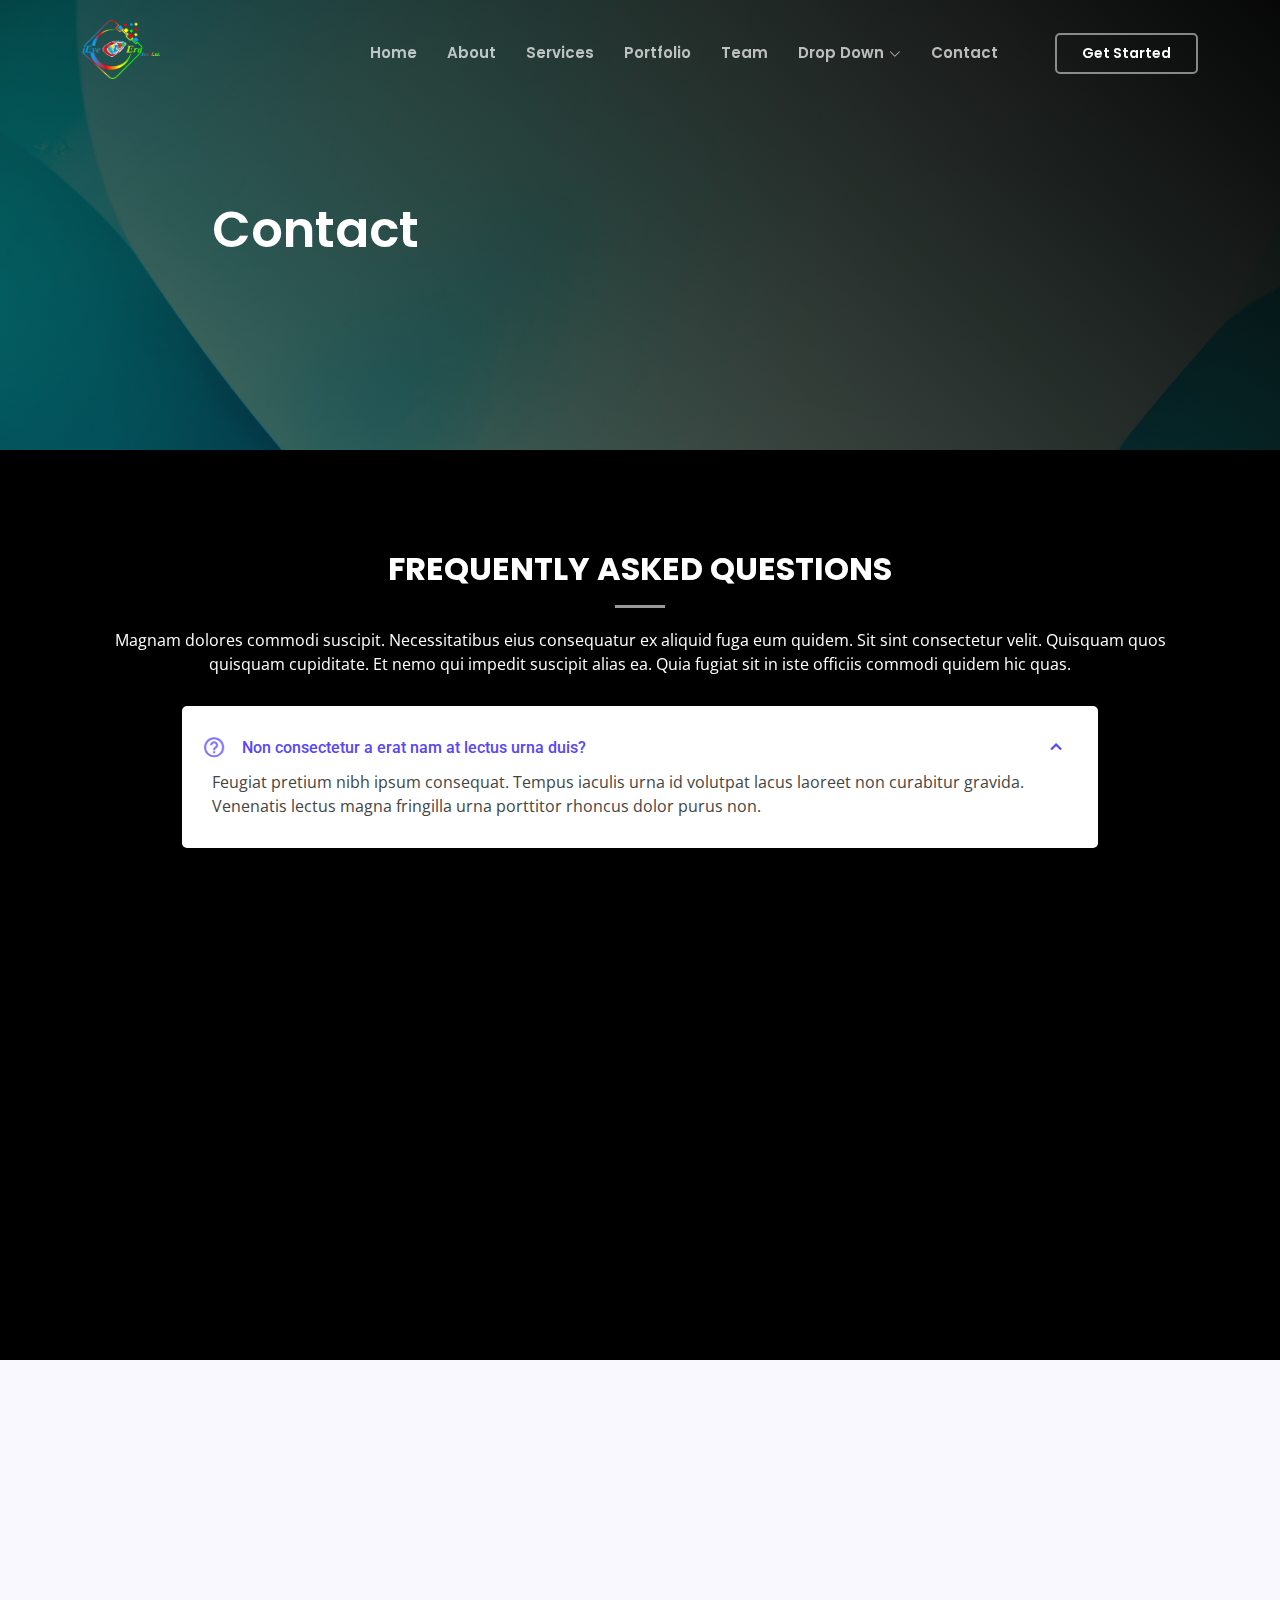
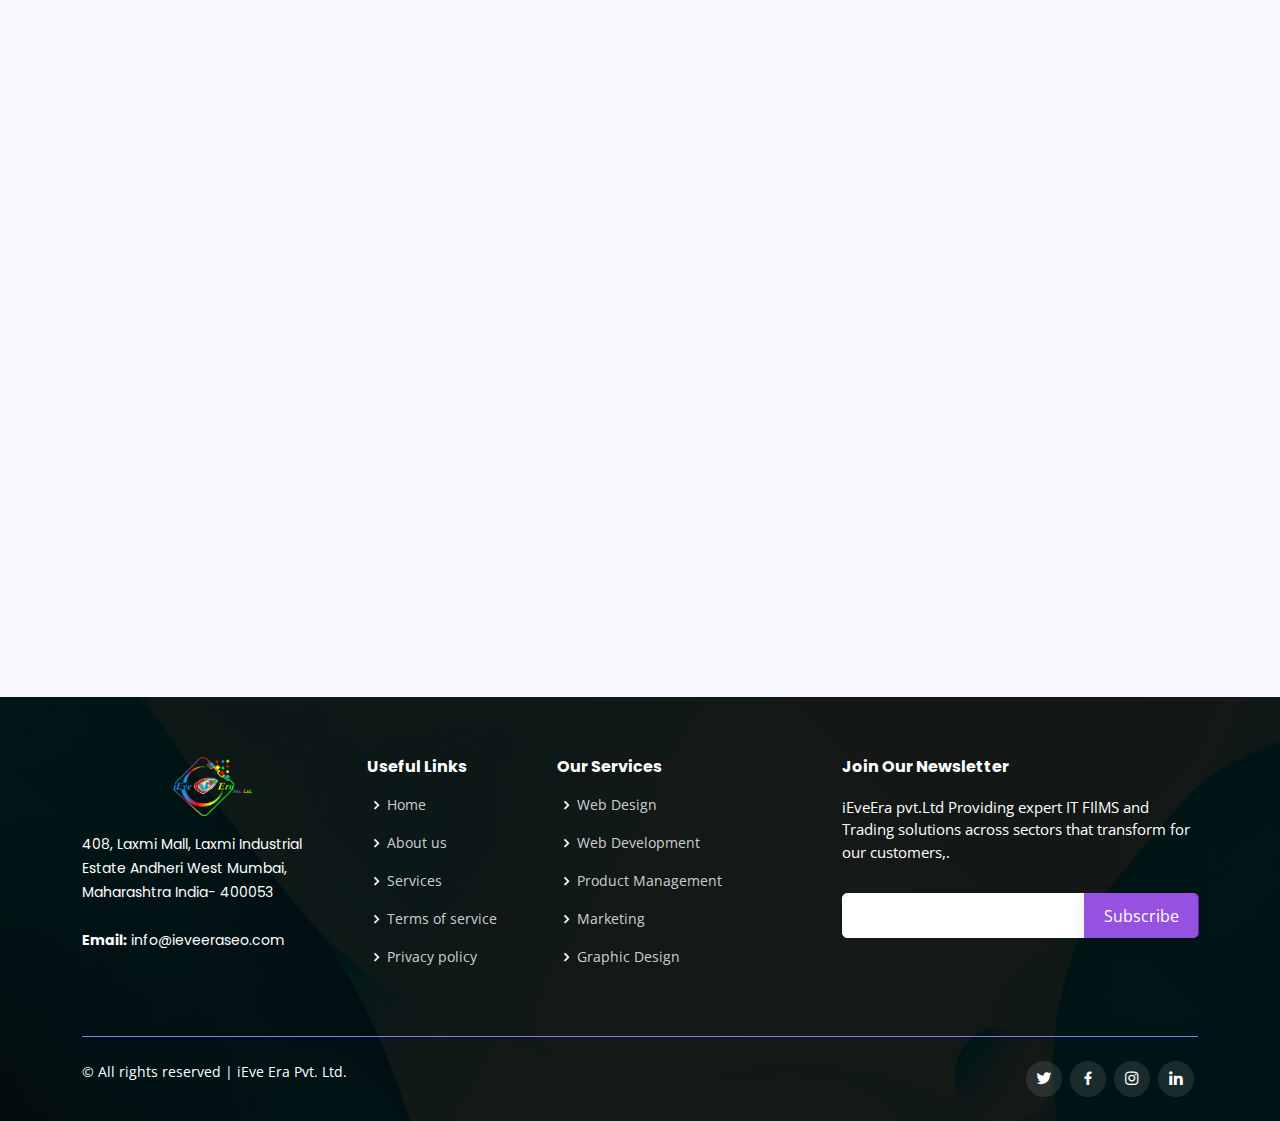
<file: CHETAN/contact.html>
<!DOCTYPE html>
<html lang="en">

<head>
  <meta charset="utf-8">
  <meta content="width=device-width, initial-scale=1.0" name="viewport">
  <title>iEveEra</title>
  <meta content="" name="description">
  <meta content="" name="keywords">

  <!-- Favicons -->
  <link rel="apple-touch-icon" sizes="180x180" href="assets/favicon_io/android-chrome-192x192.png">
  <link rel="icon" type="image/png" sizes="32x32" href="assets/favicon_io/favicon-32x32.png">
  <link rel="icon" type="image/png" sizes="16x16" href="assets/favicon_io/favicon-16x16.png">
  <link rel="manifest" href="assets/favicon_io/site.webmanifest">

  <!-- Google Fonts -->
  <link href="https://fonts.googleapis.com/css?family=Open+Sans:300,300i,400,400i,600,600i,700,700i|Roboto:300,300i,400,400i,500,500i,600,600i,700,700i|Poppins:300,300i,400,400i,500,500i,600,600i,700,700i" rel="stylesheet">

  <!-- Vendor CSS Files -->
  <link href="assets/vendor/aos/aos.css" rel="stylesheet">
  <link href="assets/vendor/bootstrap/css/bootstrap.min.css" rel="stylesheet">
  <link href="assets/vendor/bootstrap-icons/bootstrap-icons.css" rel="stylesheet">
  <link href="assets/vendor/boxicons/css/boxicons.min.css" rel="stylesheet">
  <link href="assets/vendor/glightbox/css/glightbox.min.css" rel="stylesheet">
  <link href="assets/vendor/swiper/swiper-bundle.min.css" rel="stylesheet">

  <!-- Template Main CSS File -->
  <link href="assets/css/style.css" rel="stylesheet">

  <!-- =======================================================
  * Template Name: Techie
  * Updated: Mar 10 2023 with Bootstrap v5.2.3
  * Template URL: https://bootstrapmade.com/techie-free-skin-bootstrap-3/
  * Author: BootstrapMade.com
  * License: https://bootstrapmade.com/license/
  ======================================================== -->
</head>

<body>

  <!-- ======= Header ======= -->
  <header id="header" class="fixed-top ">
    <div class="container d-flex align-items-center justify-content-between">
      <h1 class="logo"><a href="index.html"><img src="assets/img/companylogo.png" alt=""></a></h1>
      <!-- Uncomment below if you prefer to use an image logo -->
      <!-- <a href="index.html" class="logo"><img src="assets/img/logo.png" alt="" class="img-fluid"></a>-->

      <nav id="navbar" class="navbar">
        <ul>
          <li><a class="nav-link scrollto" href="index.html">Home</a></li>
          <li><a class="nav-link scrollto" href="about.html">About</a></li>
          <li><a class="nav-link scrollto" href="services.html">Services</a></li>
          <li><a class="nav-link scrollto " href="#portfolio">Portfolio</a></li>
          <li><a class="nav-link scrollto" href="#team">Team</a></li>
          <li class="dropdown"><a href="#"><span>Drop Down</span> <i class="bi bi-chevron-down"></i></a>
            <ul>
              <li><a href="#">Drop Down 1</a></li>
              <li class="dropdown"><a href="#"><span>Deep Drop Down</span> <i class="bi bi-chevron-right"></i></a>
                <ul>
                  <li><a href="#">Deep Drop Down 1</a></li>
                  <li><a href="#">Deep Drop Down 2</a></li>
                  <li><a href="#">Deep Drop Down 3</a></li>
                  <li><a href="#">Deep Drop Down 4</a></li>
                  <li><a href="#">Deep Drop Down 5</a></li>
                </ul>
              </li>
              <li><a href="#">Drop Down 2</a></li>
              <li><a href="#">Drop Down 3</a></li>
              <li><a href="#">Drop Down 4</a></li>
            </ul>
          </li>
          <li><a class="nav-link scrollto" href="contact.html">Contact</a></li>
          <li><a class="getstarted scrollto" href="#about">Get Started</a></li>
        </ul>
        <i class="bi bi-list mobile-nav-toggle"></i>
      </nav><!-- .navbar -->

    </div>
  </header><!-- End Header -->

  <!-- ======= Hero Section ======= -->
  <section class="aboutsec_banner" class="d-flex align-items-center">

    <div class="container-fluid" data-aos="fade-up">
      <div class="row justify-content-center">
        <h2>Contact</h2>
      </div>
    </div>

  </section>
  <!-- End Hero -->

  <main id="main">

    <!-- ======= Frequently Asked Questions Section ======= -->
    <section id="faq" class="faq">
      <div class="container" data-aos="fade-up">

        <div class="section-title">
          <h2>Frequently Asked Questions</h2>
          <p>Magnam dolores commodi suscipit. Necessitatibus eius consequatur ex aliquid fuga eum quidem. Sit sint consectetur velit. Quisquam quos quisquam cupiditate. Et nemo qui impedit suscipit alias ea. Quia fugiat sit in iste officiis commodi quidem hic quas.</p>
        </div>

        <div class="faq-list">
          <ul>
            <li data-aos="fade-up" data-aos="fade-up" data-aos-delay="100">
              <i class="bx bx-help-circle icon-help"></i> <a data-bs-toggle="collapse" class="collapse" data-bs-target="#faq-list-1">Non consectetur a erat nam at lectus urna duis? <i class="bx bx-chevron-down icon-show"></i><i class="bx bx-chevron-up icon-close"></i></a>
              <div id="faq-list-1" class="collapse show" data-bs-parent=".faq-list">
                <p>
                  Feugiat pretium nibh ipsum consequat. Tempus iaculis urna id volutpat lacus laoreet non curabitur gravida. Venenatis lectus magna fringilla urna porttitor rhoncus dolor purus non.
                </p>
              </div>
            </li>

            <li data-aos="fade-up" data-aos-delay="200">
              <i class="bx bx-help-circle icon-help"></i> <a data-bs-toggle="collapse" data-bs-target="#faq-list-2" class="collapsed">Feugiat scelerisque varius morbi enim nunc? <i class="bx bx-chevron-down icon-show"></i><i class="bx bx-chevron-up icon-close"></i></a>
              <div id="faq-list-2" class="collapse" data-bs-parent=".faq-list">
                <p>
                  Dolor sit amet consectetur adipiscing elit pellentesque habitant morbi. Id interdum velit laoreet id donec ultrices. Fringilla phasellus faucibus scelerisque eleifend donec pretium. Est pellentesque elit ullamcorper dignissim. Mauris ultrices eros in cursus turpis massa tincidunt dui.
                </p>
              </div>
            </li>

            <li data-aos="fade-up" data-aos-delay="300">
              <i class="bx bx-help-circle icon-help"></i> <a data-bs-toggle="collapse" data-bs-target="#faq-list-3" class="collapsed">Dolor sit amet consectetur adipiscing elit? <i class="bx bx-chevron-down icon-show"></i><i class="bx bx-chevron-up icon-close"></i></a>
              <div id="faq-list-3" class="collapse" data-bs-parent=".faq-list">
                <p>
                  Eleifend mi in nulla posuere sollicitudin aliquam ultrices sagittis orci. Faucibus pulvinar elementum integer enim. Sem nulla pharetra diam sit amet nisl suscipit. Rutrum tellus pellentesque eu tincidunt. Lectus urna duis convallis convallis tellus. Urna molestie at elementum eu facilisis sed odio morbi quis
                </p>
              </div>
            </li>

            <li data-aos="fade-up" data-aos-delay="400">
              <i class="bx bx-help-circle icon-help"></i> <a data-bs-toggle="collapse" data-bs-target="#faq-list-4" class="collapsed">Tempus quam pellentesque nec nam aliquam sem et tortor consequat? <i class="bx bx-chevron-down icon-show"></i><i class="bx bx-chevron-up icon-close"></i></a>
              <div id="faq-list-4" class="collapse" data-bs-parent=".faq-list">
                <p>
                  Molestie a iaculis at erat pellentesque adipiscing commodo. Dignissim suspendisse in est ante in. Nunc vel risus commodo viverra maecenas accumsan. Sit amet nisl suscipit adipiscing bibendum est. Purus gravida quis blandit turpis cursus in.
                </p>
              </div>
            </li>

            <li data-aos="fade-up" data-aos-delay="500">
              <i class="bx bx-help-circle icon-help"></i> <a data-bs-toggle="collapse" data-bs-target="#faq-list-5" class="collapsed">Tortor vitae purus faucibus ornare. Varius vel pharetra vel turpis nunc eget lorem dolor? <i class="bx bx-chevron-down icon-show"></i><i class="bx bx-chevron-up icon-close"></i></a>
              <div id="faq-list-5" class="collapse" data-bs-parent=".faq-list">
                <p>
                  Laoreet sit amet cursus sit amet dictum sit amet justo. Mauris vitae ultricies leo integer malesuada nunc vel. Tincidunt eget nullam non nisi est sit amet. Turpis nunc eget lorem dolor sed. Ut venenatis tellus in metus vulputate eu scelerisque.
                </p>
              </div>
            </li>

          </ul>
        </div>

      </div>
    </section><!-- End Frequently Asked Questions Section -->

    <!-- ======= Contact Section ======= -->
    <section id="contact" class="contact section-bg">
      <div class="container" data-aos="fade-up">

        <div class="section-title">
          <h2>Contact</h2>
          <p>Magnam dolores commodi suscipit. Necessitatibus eius consequatur ex aliquid fuga eum quidem. Sit sint consectetur velit. Quisquam quos quisquam cupiditate. Et nemo qui impedit suscipit alias ea. Quia fugiat sit in iste officiis commodi quidem hic quas.</p>
        </div>

        <div class="row">
          <div class="col-lg-6">
            <div class="info-box mb-4">
              <i class="bx bx-map"></i>
              <h3>Our Address</h3>
              <p>408, Laxmi Mall, Laxmi Industrial
                Estate Andheri West</p>
            </div>
          </div>

          <div class="col-lg-3 col-md-6">
            <div class="info-box  mb-4">
              <i class="bx bx-envelope"></i>
              <h3>Email Us</h3>
              <p>contact@example.com</p>
            </div>
          </div>

          <div class="col-lg-3 col-md-6">
            <div class="info-box  mb-4">
              <i class="bx bx-phone-call"></i>
              <h3>Call Us</h3>
              <p>+1 5589 55488 55</p>
            </div>
          </div>

        </div>

        <div class="row">

          <div class="col-lg-6 ">
            <iframe class="mb-4 mb-lg-0" src="https://www.google.com/maps/embed?pb=!1m18!1m12!1m3!1d3768.9586584492413!2d72.8470427152954!3d19.1532868545148!2m3!1f0!2f0!3f0!3m2!1i1024!2i768!4f13.1!3m3!1m2!1s0x3be7b7564cc1a0b9%3A0x60ead9a363ae0617!2siEVE%20ERA!5e0!3m2!1sen!2sin!4v1666357502804!5m2!1sen!2sin" frameborder="0" style="border:0; width: 100%; height: 384px;" allowfullscreen></iframe>
          </div>

          <div class="col-lg-6">
            <form action="forms/contact.php" method="post" role="form" class="php-email-form">
              <div class="row">
                <div class="col-md-6 form-group">
                  <input type="text" name="name" class="form-control" id="name" placeholder="Your Name" required>
                </div>
                <div class="col-md-6 form-group mt-3 mt-md-0">
                  <input type="email" class="form-control" name="email" id="email" placeholder="Your Email" required>
                </div>
              </div>
              <div class="form-group mt-3">
                <input type="text" class="form-control" name="subject" id="subject" placeholder="Subject" required>
              </div>
              <div class="form-group mt-3">
                <textarea class="form-control" name="message" rows="5" placeholder="Message" required></textarea>
              </div>
              <div class="my-3">
                <div class="loading">Loading</div>
                <div class="error-message"></div>
                <div class="sent-message">Your message has been sent. Thank you!</div>
              </div>
              <div class="text-center"><button type="submit">Send Message</button></div>
            </form>
          </div>

        </div>

      </div>
    </section>
    <!-- End Contact Section -->

  </main><!-- End #main -->

  <!-- ======= Footer ======= -->
  <footer id="footer">

    <div class="footer-top">
      <div class="container">
        <div class="row">

          <div class="col-lg-3 col-md-6 footer-contact">
            <div class="mb-3 footer_logo"><a href="index.html" class="logo"><img src="assets/img/companylogo.png" alt=""></a></div>
            <p>
               408, Laxmi Mall, Laxmi Industrial<br>
              Estate Andheri West Mumbai,<br>
              Maharashtra India- 400053 <br><br>
              <!-- <strong>Phone:</strong> +1 5589 55488 55<br> -->
              <strong>Email:</strong> info@ieveeraseo.com<br>
            </p>
          </div>

          <div class="col-lg-2 col-md-6 footer-links">
            <h4>Useful Links</h4>
            <ul>
              <li><i class="bx bx-chevron-right"></i> <a href="#">Home</a></li>
              <li><i class="bx bx-chevron-right"></i> <a href="#">About us</a></li>
              <li><i class="bx bx-chevron-right"></i> <a href="#">Services</a></li>
              <li><i class="bx bx-chevron-right"></i> <a href="#">Terms of service</a></li>
              <li><i class="bx bx-chevron-right"></i> <a href="#">Privacy policy</a></li>
            </ul>
          </div>

          <div class="col-lg-3 col-md-6 footer-links">
            <h4>Our Services</h4>
            <ul>
              <li><i class="bx bx-chevron-right"></i> <a href="#">Web Design</a></li>
              <li><i class="bx bx-chevron-right"></i> <a href="#">Web Development</a></li>
              <li><i class="bx bx-chevron-right"></i> <a href="#">Product Management</a></li>
              <li><i class="bx bx-chevron-right"></i> <a href="#">Marketing</a></li>
              <li><i class="bx bx-chevron-right"></i> <a href="#">Graphic Design</a></li>
            </ul>
          </div>

          <div class="col-lg-4 col-md-6 footer-newsletter">
            <h4>Join Our Newsletter</h4>
            <p>iEveEra pvt.Ltd Providing expert IT FIlMS and Trading solutions across sectors that transform for our customers,.</p>
            <form action="" method="post">
              <input type="email" name="email"><input type="submit" value="Subscribe">
            </form>
          </div>

        </div>
      </div>
    </div>

    <div class="container">

      <div class="copyright-wrap d-md-flex py-4">
        <div class="me-md-auto text-center text-md-start">
          <div class="copyright">
            &copy; <strong><span></span></strong>All rights reserved | iEve Era Pvt. Ltd.
          </div>
          <div class="credits">
            <!-- All the links in the footer should remain intact. -->
            <!-- You can delete the links only if you purchased the pro version. -->
            <!-- Licensing information: https://bootstrapmade.com/license/ -->
            <!-- Purchase the pro version with working PHP/AJAX contact form: https://bootstrapmade.com/techie-free-skin-bootstrap-3/ -->
            <!-- Designed by <a href="https://bootstrapmade.com/">BootstrapMade</a> -->
          </div>
        </div>
        <div class="social-links text-center text-md-right pt-3 pt-md-0">
          <a href="https://twitter.com/ieveera" class="twitter"><i class="bx bxl-twitter"></i></a>
          <a href="https://www.facebook.com/ieveera" class="facebook"><i class="bx bxl-facebook"></i></a>
          <a href="https://www.instagram.com/ieve.era/" class="instagram"><i class="bx bxl-instagram"></i></a>
          <!-- <a href="#" class="google-plus"><i class="bx bxl-skype"></i></a> -->
          <a href="https://www.linkedin.com/company/ieveera-int-ltd" class="linkedin"><i class="bx bxl-linkedin"></i></a>
        </div>
      </div>

    </div>
  </footer><!-- End Footer -->

  <a href="#" class="back-to-top d-flex align-items-center justify-content-center"><i class="bi bi-arrow-up-short"></i></a>
  
  <div id="preloader"></div>

  <!-- Vendor JS Files -->
  <script src="assets/vendor/purecounter/purecounter_vanilla.js"></script>
  <script src="assets/vendor/aos/aos.js"></script>
  <script src="assets/vendor/bootstrap/js/bootstrap.bundle.min.js"></script>
  <script src="assets/vendor/glightbox/js/glightbox.min.js"></script>
  <script src="assets/vendor/isotope-layout/isotope.pkgd.min.js"></script>
  <script src="assets/vendor/swiper/swiper-bundle.min.js"></script>
  <script src="assets/vendor/php-email-form/validate.js"></script>

  <!-- Template Main JS File -->
  <script src="assets/js/main.js"></script>

</body>

</html>
</file>
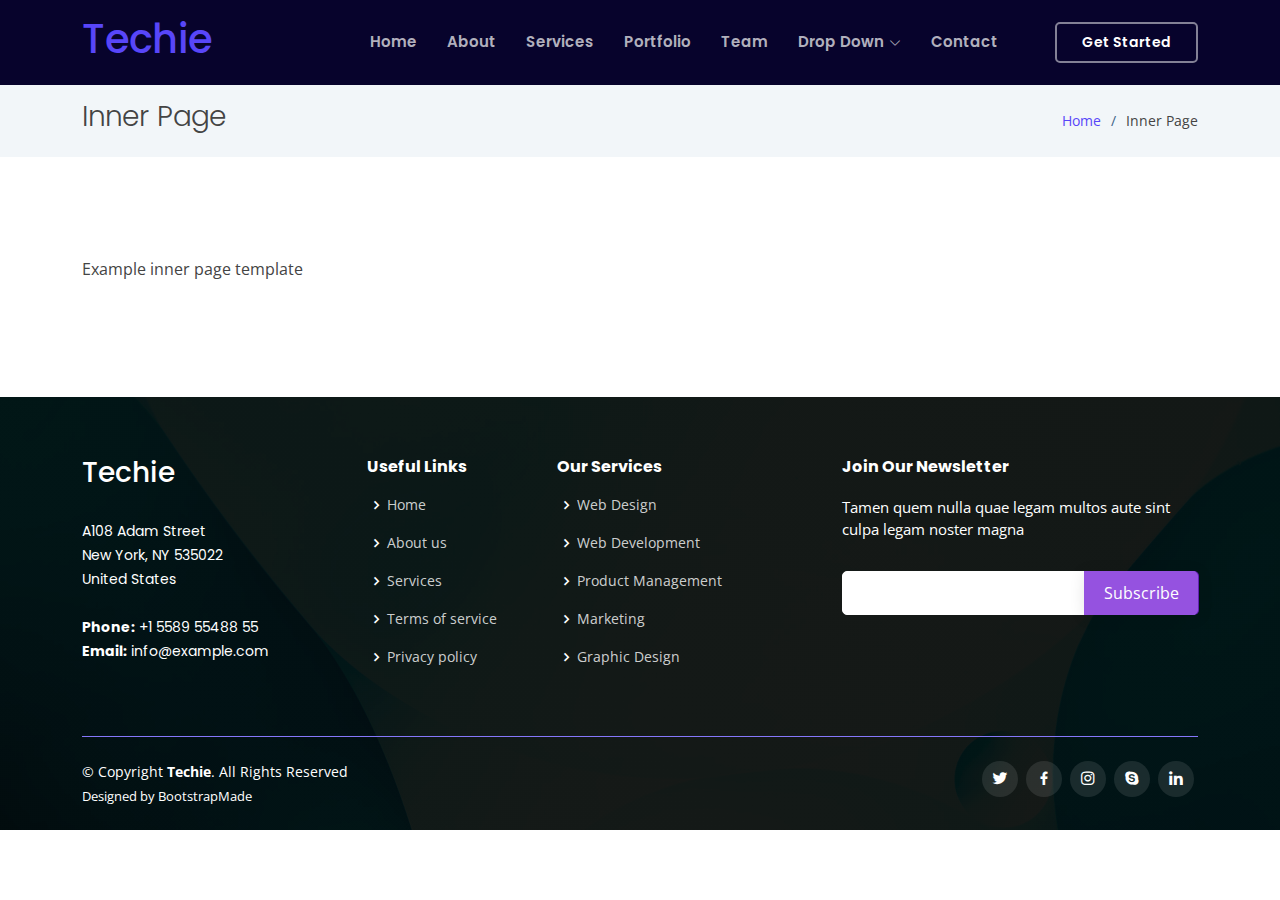
<file: CHETAN/inner-page.html>
<!DOCTYPE html>
<html lang="en">

<head>
  <meta charset="utf-8">
  <meta content="width=device-width, initial-scale=1.0" name="viewport">

  <title>Inner Page - Techie Bootstrap Template</title>
  <meta content="" name="description">
  <meta content="" name="keywords">

  <!-- Favicons -->
  <link href="assets/img/favicon.png" rel="icon">
  <link href="assets/img/apple-touch-icon.png" rel="apple-touch-icon">

  <!-- Google Fonts -->
  <link href="https://fonts.googleapis.com/css?family=Open+Sans:300,300i,400,400i,600,600i,700,700i|Roboto:300,300i,400,400i,500,500i,600,600i,700,700i|Poppins:300,300i,400,400i,500,500i,600,600i,700,700i" rel="stylesheet">

  <!-- Vendor CSS Files -->
  <link href="assets/vendor/aos/aos.css" rel="stylesheet">
  <link href="assets/vendor/bootstrap/css/bootstrap.min.css" rel="stylesheet">
  <link href="assets/vendor/bootstrap-icons/bootstrap-icons.css" rel="stylesheet">
  <link href="assets/vendor/boxicons/css/boxicons.min.css" rel="stylesheet">
  <link href="assets/vendor/glightbox/css/glightbox.min.css" rel="stylesheet">
  <link href="assets/vendor/swiper/swiper-bundle.min.css" rel="stylesheet">

  <!-- Template Main CSS File -->
  <link href="assets/css/style.css" rel="stylesheet">

  <!-- =======================================================
  * Template Name: Techie
  * Updated: Mar 10 2023 with Bootstrap v5.2.3
  * Template URL: https://bootstrapmade.com/techie-free-skin-bootstrap-3/
  * Author: BootstrapMade.com
  * License: https://bootstrapmade.com/license/
  ======================================================== -->
</head>

<body>

  <!-- ======= Header ======= -->
  <header id="header" class="fixed-top header-inner-pages">
    <div class="container d-flex align-items-center justify-content-between">
      <h1 class="logo"><a href="index.html">Techie</a></h1>
      <!-- Uncomment below if you prefer to use an image logo -->
      <!-- <a href="index.html" class="logo"><img src="assets/img/logo.png" alt="" class="img-fluid"></a>-->

      <nav id="navbar" class="navbar">
        <ul>
          <li><a class="nav-link scrollto " href="#hero">Home</a></li>
          <li><a class="nav-link scrollto" href="#about">About</a></li>
          <li><a class="nav-link scrollto" href="#services">Services</a></li>
          <li><a class="nav-link scrollto " href="#portfolio">Portfolio</a></li>
          <li><a class="nav-link scrollto" href="#team">Team</a></li>
          <li class="dropdown"><a href="#"><span>Drop Down</span> <i class="bi bi-chevron-down"></i></a>
            <ul>
              <li><a href="#">Drop Down 1</a></li>
              <li class="dropdown"><a href="#"><span>Deep Drop Down</span> <i class="bi bi-chevron-right"></i></a>
                <ul>
                  <li><a href="#">Deep Drop Down 1</a></li>
                  <li><a href="#">Deep Drop Down 2</a></li>
                  <li><a href="#">Deep Drop Down 3</a></li>
                  <li><a href="#">Deep Drop Down 4</a></li>
                  <li><a href="#">Deep Drop Down 5</a></li>
                </ul>
              </li>
              <li><a href="#">Drop Down 2</a></li>
              <li><a href="#">Drop Down 3</a></li>
              <li><a href="#">Drop Down 4</a></li>
            </ul>
          </li>
          <li><a class="nav-link scrollto" href="#contact">Contact</a></li>
          <li><a class="getstarted scrollto" href="#about">Get Started</a></li>
        </ul>
        <i class="bi bi-list mobile-nav-toggle"></i>
      </nav><!-- .navbar -->

    </div>
  </header><!-- End Header -->

  <main id="main">

    <!-- ======= Breadcrumbs ======= -->
    <section class="breadcrumbs">
      <div class="container">

        <div class="d-flex justify-content-between align-items-center">
          <h2>Inner Page</h2>
          <ol>
            <li><a href="index.html">Home</a></li>
            <li>Inner Page</li>
          </ol>
        </div>

      </div>
    </section><!-- End Breadcrumbs -->

    <section class="inner-page">
      <div class="container">
        <p>
          Example inner page template
        </p>
      </div>
    </section>

  </main><!-- End #main -->

  <!-- ======= Footer ======= -->
  <footer id="footer">

    <div class="footer-top">
      <div class="container">
        <div class="row">

          <div class="col-lg-3 col-md-6 footer-contact">
            <h3>Techie</h3>
            <p>
              A108 Adam Street <br>
              New York, NY 535022<br>
              United States <br><br>
              <strong>Phone:</strong> +1 5589 55488 55<br>
              <strong>Email:</strong> info@example.com<br>
            </p>
          </div>

          <div class="col-lg-2 col-md-6 footer-links">
            <h4>Useful Links</h4>
            <ul>
              <li><i class="bx bx-chevron-right"></i> <a href="#">Home</a></li>
              <li><i class="bx bx-chevron-right"></i> <a href="#">About us</a></li>
              <li><i class="bx bx-chevron-right"></i> <a href="#">Services</a></li>
              <li><i class="bx bx-chevron-right"></i> <a href="#">Terms of service</a></li>
              <li><i class="bx bx-chevron-right"></i> <a href="#">Privacy policy</a></li>
            </ul>
          </div>

          <div class="col-lg-3 col-md-6 footer-links">
            <h4>Our Services</h4>
            <ul>
              <li><i class="bx bx-chevron-right"></i> <a href="#">Web Design</a></li>
              <li><i class="bx bx-chevron-right"></i> <a href="#">Web Development</a></li>
              <li><i class="bx bx-chevron-right"></i> <a href="#">Product Management</a></li>
              <li><i class="bx bx-chevron-right"></i> <a href="#">Marketing</a></li>
              <li><i class="bx bx-chevron-right"></i> <a href="#">Graphic Design</a></li>
            </ul>
          </div>

          <div class="col-lg-4 col-md-6 footer-newsletter">
            <h4>Join Our Newsletter</h4>
            <p>Tamen quem nulla quae legam multos aute sint culpa legam noster magna</p>
            <form action="" method="post">
              <input type="email" name="email"><input type="submit" value="Subscribe">
            </form>
          </div>

        </div>
      </div>
    </div>

    <div class="container">

      <div class="copyright-wrap d-md-flex py-4">
        <div class="me-md-auto text-center text-md-start">
          <div class="copyright">
            &copy; Copyright <strong><span>Techie</span></strong>. All Rights Reserved
          </div>
          <div class="credits">
            <!-- All the links in the footer should remain intact. -->
            <!-- You can delete the links only if you purchased the pro version. -->
            <!-- Licensing information: https://bootstrapmade.com/license/ -->
            <!-- Purchase the pro version with working PHP/AJAX contact form: https://bootstrapmade.com/techie-free-skin-bootstrap-3/ -->
            Designed by <a href="https://bootstrapmade.com/">BootstrapMade</a>
          </div>
        </div>
        <div class="social-links text-center text-md-right pt-3 pt-md-0">
          <a href="#" class="twitter"><i class="bx bxl-twitter"></i></a>
          <a href="#" class="facebook"><i class="bx bxl-facebook"></i></a>
          <a href="#" class="instagram"><i class="bx bxl-instagram"></i></a>
          <a href="#" class="google-plus"><i class="bx bxl-skype"></i></a>
          <a href="#" class="linkedin"><i class="bx bxl-linkedin"></i></a>
        </div>
      </div>

    </div>
  </footer><!-- End Footer -->

  <a href="#" class="back-to-top d-flex align-items-center justify-content-center"><i class="bi bi-arrow-up-short"></i></a>
  <div id="preloader"></div>

  <!-- Vendor JS Files -->
  <script src="assets/vendor/purecounter/purecounter_vanilla.js"></script>
  <script src="assets/vendor/aos/aos.js"></script>
  <script src="assets/vendor/bootstrap/js/bootstrap.bundle.min.js"></script>
  <script src="assets/vendor/glightbox/js/glightbox.min.js"></script>
  <script src="assets/vendor/isotope-layout/isotope.pkgd.min.js"></script>
  <script src="assets/vendor/swiper/swiper-bundle.min.js"></script>
  <script src="assets/vendor/php-email-form/validate.js"></script>

  <!-- Template Main JS File -->
  <script src="assets/js/main.js"></script>

</body>

</html>
</file>
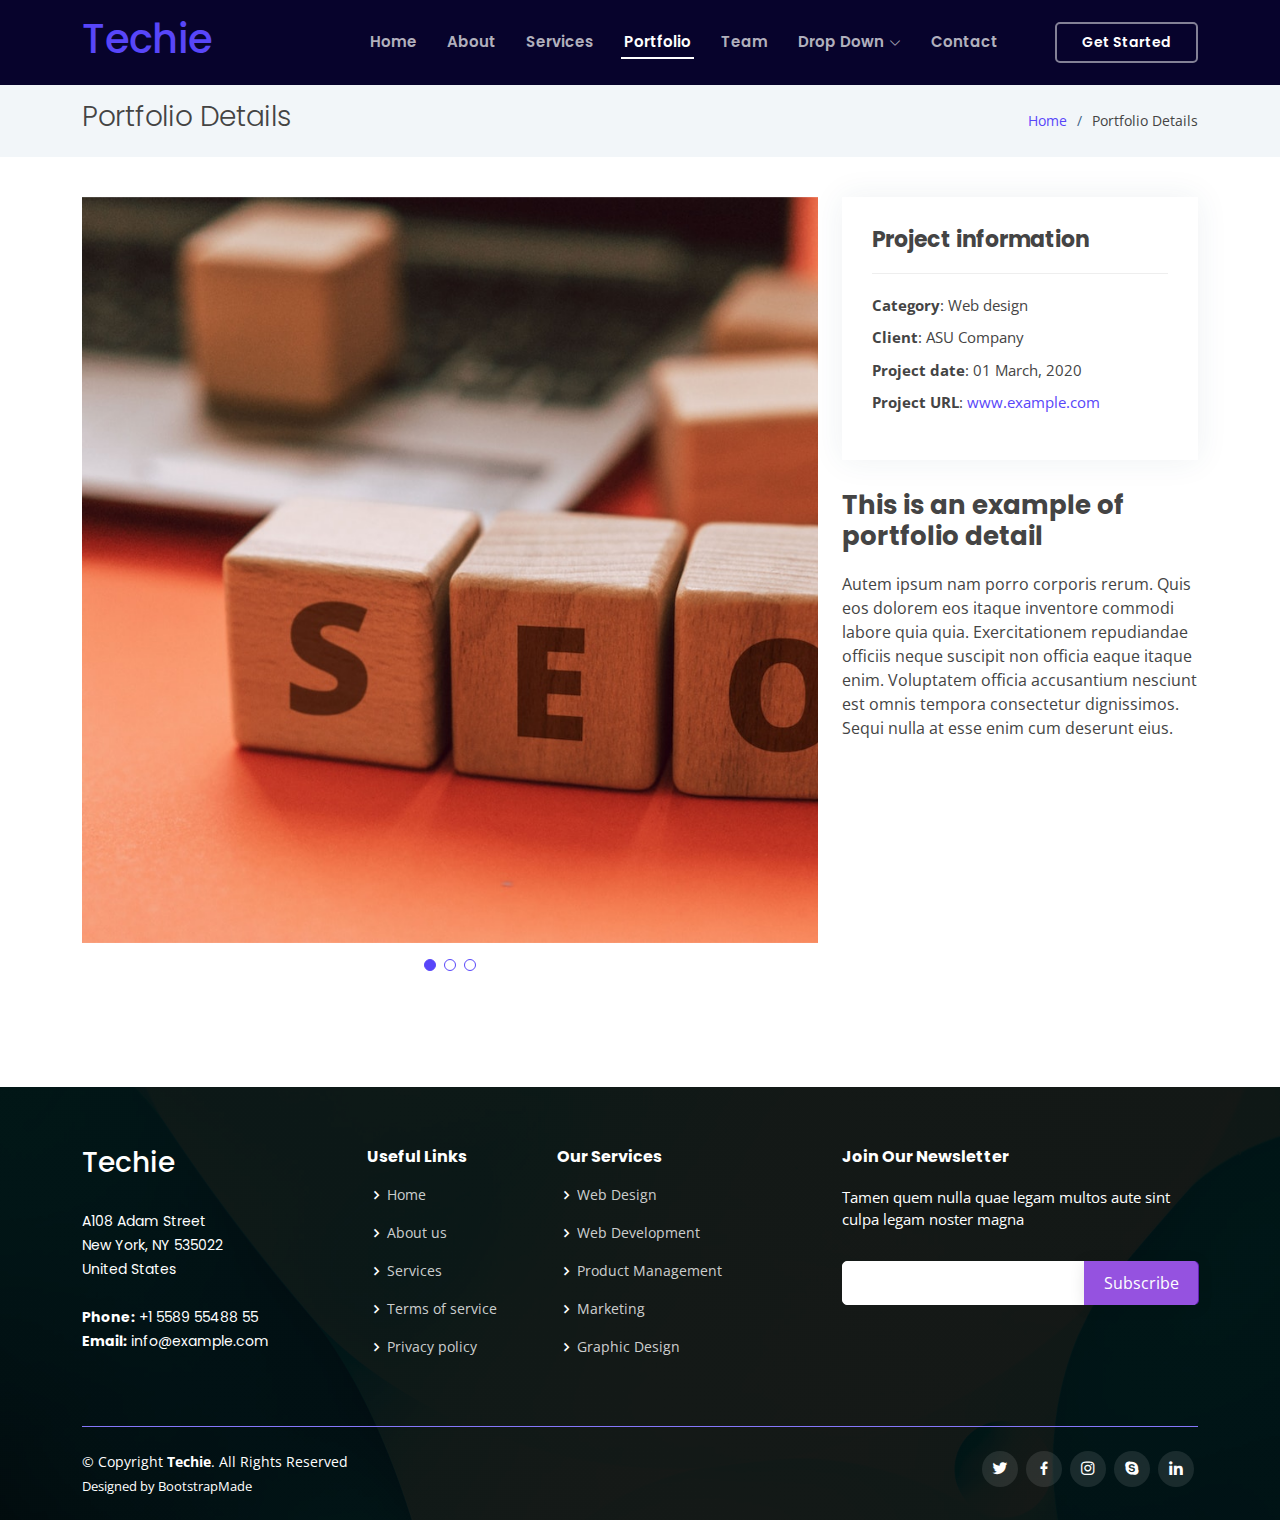
<file: CHETAN/portfolio-details.html>
<!DOCTYPE html>
<html lang="en">

<head>
  <meta charset="utf-8">
  <meta content="width=device-width, initial-scale=1.0" name="viewport">

  <title>Portfolio Details - Techie Bootstrap Template</title>
  <meta content="" name="description">
  <meta content="" name="keywords">

  <!-- Favicons -->
  <link href="assets/img/favicon.png" rel="icon">
  <link href="assets/img/apple-touch-icon.png" rel="apple-touch-icon">

  <!-- Google Fonts -->
  <link href="https://fonts.googleapis.com/css?family=Open+Sans:300,300i,400,400i,600,600i,700,700i|Roboto:300,300i,400,400i,500,500i,600,600i,700,700i|Poppins:300,300i,400,400i,500,500i,600,600i,700,700i" rel="stylesheet">

  <!-- Vendor CSS Files -->
  <link href="assets/vendor/aos/aos.css" rel="stylesheet">
  <link href="assets/vendor/bootstrap/css/bootstrap.min.css" rel="stylesheet">
  <link href="assets/vendor/bootstrap-icons/bootstrap-icons.css" rel="stylesheet">
  <link href="assets/vendor/boxicons/css/boxicons.min.css" rel="stylesheet">
  <link href="assets/vendor/glightbox/css/glightbox.min.css" rel="stylesheet">
  <link href="assets/vendor/swiper/swiper-bundle.min.css" rel="stylesheet">

  <!-- Template Main CSS File -->
  <link href="assets/css/style.css" rel="stylesheet">

  <!-- =======================================================
  * Template Name: Techie
  * Updated: Mar 10 2023 with Bootstrap v5.2.3
  * Template URL: https://bootstrapmade.com/techie-free-skin-bootstrap-3/
  * Author: BootstrapMade.com
  * License: https://bootstrapmade.com/license/
  ======================================================== -->
</head>

<body>

  <!-- ======= Header ======= -->
  <header id="header" class="fixed-top header-inner-pages">
    <div class="container d-flex align-items-center justify-content-between">
      <h1 class="logo"><a href="index.html">Techie</a></h1>
      <!-- Uncomment below if you prefer to use an image logo -->
      <!-- <a href="index.html" class="logo"><img src="assets/img/logo.png" alt="" class="img-fluid"></a>-->

      <nav id="navbar" class="navbar">
        <ul>
          <li><a class="nav-link scrollto " href="#hero">Home</a></li>
          <li><a class="nav-link scrollto" href="#about">About</a></li>
          <li><a class="nav-link scrollto" href="#services">Services</a></li>
          <li><a class="nav-link scrollto active" href="#portfolio">Portfolio</a></li>
          <li><a class="nav-link scrollto" href="#team">Team</a></li>
          <li class="dropdown"><a href="#"><span>Drop Down</span> <i class="bi bi-chevron-down"></i></a>
            <ul>
              <li><a href="#">Drop Down 1</a></li>
              <li class="dropdown"><a href="#"><span>Deep Drop Down</span> <i class="bi bi-chevron-right"></i></a>
                <ul>
                  <li><a href="#">Deep Drop Down 1</a></li>
                  <li><a href="#">Deep Drop Down 2</a></li>
                  <li><a href="#">Deep Drop Down 3</a></li>
                  <li><a href="#">Deep Drop Down 4</a></li>
                  <li><a href="#">Deep Drop Down 5</a></li>
                </ul>
              </li>
              <li><a href="#">Drop Down 2</a></li>
              <li><a href="#">Drop Down 3</a></li>
              <li><a href="#">Drop Down 4</a></li>
            </ul>
          </li>
          <li><a class="nav-link scrollto" href="#contact">Contact</a></li>
          <li><a class="getstarted scrollto" href="#about">Get Started</a></li>
        </ul>
        <i class="bi bi-list mobile-nav-toggle"></i>
      </nav><!-- .navbar -->

    </div>
  </header><!-- End Header -->

  <main id="main">

    <!-- ======= Breadcrumbs ======= -->
    <section id="breadcrumbs" class="breadcrumbs">
      <div class="container">

        <div class="d-flex justify-content-between align-items-center">
          <h2>Portfolio Details</h2>
          <ol>
            <li><a href="index.html">Home</a></li>
            <li>Portfolio Details</li>
          </ol>
        </div>

      </div>
    </section><!-- End Breadcrumbs -->

    <!-- ======= Portfolio Details Section ======= -->
    <section id="portfolio-details" class="portfolio-details">
      <div class="container">

        <div class="row gy-4">

          <div class="col-lg-8">
            <div class="portfolio-details-slider swiper">
              <div class="swiper-wrapper align-items-center">

                <div class="swiper-slide">
                  <img src="assets/img/portfolio/portfolio-1.jpg" alt="">
                </div>

                <div class="swiper-slide">
                  <img src="assets/img/portfolio/portfolio-2.jpg" alt="">
                </div>

                <div class="swiper-slide">
                  <img src="assets/img/portfolio/portfolio-3.jpg" alt="">
                </div>

              </div>
              <div class="swiper-pagination"></div>
            </div>
          </div>

          <div class="col-lg-4">
            <div class="portfolio-info">
              <h3>Project information</h3>
              <ul>
                <li><strong>Category</strong>: Web design</li>
                <li><strong>Client</strong>: ASU Company</li>
                <li><strong>Project date</strong>: 01 March, 2020</li>
                <li><strong>Project URL</strong>: <a href="#">www.example.com</a></li>
              </ul>
            </div>
            <div class="portfolio-description">
              <h2>This is an example of portfolio detail</h2>
              <p>
                Autem ipsum nam porro corporis rerum. Quis eos dolorem eos itaque inventore commodi labore quia quia. Exercitationem repudiandae officiis neque suscipit non officia eaque itaque enim. Voluptatem officia accusantium nesciunt est omnis tempora consectetur dignissimos. Sequi nulla at esse enim cum deserunt eius.
              </p>
            </div>
          </div>

        </div>

      </div>
    </section><!-- End Portfolio Details Section -->

  </main><!-- End #main -->

  <!-- ======= Footer ======= -->
  <footer id="footer">

    <div class="footer-top">
      <div class="container">
        <div class="row">

          <div class="col-lg-3 col-md-6 footer-contact">
            <h3>Techie</h3>
            <p>
              A108 Adam Street <br>
              New York, NY 535022<br>
              United States <br><br>
              <strong>Phone:</strong> +1 5589 55488 55<br>
              <strong>Email:</strong> info@example.com<br>
            </p>
          </div>

          <div class="col-lg-2 col-md-6 footer-links">
            <h4>Useful Links</h4>
            <ul>
              <li><i class="bx bx-chevron-right"></i> <a href="#">Home</a></li>
              <li><i class="bx bx-chevron-right"></i> <a href="#">About us</a></li>
              <li><i class="bx bx-chevron-right"></i> <a href="#">Services</a></li>
              <li><i class="bx bx-chevron-right"></i> <a href="#">Terms of service</a></li>
              <li><i class="bx bx-chevron-right"></i> <a href="#">Privacy policy</a></li>
            </ul>
          </div>

          <div class="col-lg-3 col-md-6 footer-links">
            <h4>Our Services</h4>
            <ul>
              <li><i class="bx bx-chevron-right"></i> <a href="#">Web Design</a></li>
              <li><i class="bx bx-chevron-right"></i> <a href="#">Web Development</a></li>
              <li><i class="bx bx-chevron-right"></i> <a href="#">Product Management</a></li>
              <li><i class="bx bx-chevron-right"></i> <a href="#">Marketing</a></li>
              <li><i class="bx bx-chevron-right"></i> <a href="#">Graphic Design</a></li>
            </ul>
          </div>

          <div class="col-lg-4 col-md-6 footer-newsletter">
            <h4>Join Our Newsletter</h4>
            <p>Tamen quem nulla quae legam multos aute sint culpa legam noster magna</p>
            <form action="" method="post">
              <input type="email" name="email"><input type="submit" value="Subscribe">
            </form>
          </div>

        </div>
      </div>
    </div>

    <div class="container">

      <div class="copyright-wrap d-md-flex py-4">
        <div class="me-md-auto text-center text-md-start">
          <div class="copyright">
            &copy; Copyright <strong><span>Techie</span></strong>. All Rights Reserved
          </div>
          <div class="credits">
            <!-- All the links in the footer should remain intact. -->
            <!-- You can delete the links only if you purchased the pro version. -->
            <!-- Licensing information: https://bootstrapmade.com/license/ -->
            <!-- Purchase the pro version with working PHP/AJAX contact form: https://bootstrapmade.com/techie-free-skin-bootstrap-3/ -->
            Designed by <a href="https://bootstrapmade.com/">BootstrapMade</a>
          </div>
        </div>
        <div class="social-links text-center text-md-right pt-3 pt-md-0">
          <a href="#" class="twitter"><i class="bx bxl-twitter"></i></a>
          <a href="#" class="facebook"><i class="bx bxl-facebook"></i></a>
          <a href="#" class="instagram"><i class="bx bxl-instagram"></i></a>
          <a href="#" class="google-plus"><i class="bx bxl-skype"></i></a>
          <a href="#" class="linkedin"><i class="bx bxl-linkedin"></i></a>
        </div>
      </div>

    </div>
  </footer><!-- End Footer -->

  <a href="#" class="back-to-top d-flex align-items-center justify-content-center"><i class="bi bi-arrow-up-short"></i></a>
  <div id="preloader"></div>

  <!-- Vendor JS Files -->
  <script src="assets/vendor/purecounter/purecounter_vanilla.js"></script>
  <script src="assets/vendor/aos/aos.js"></script>
  <script src="assets/vendor/bootstrap/js/bootstrap.bundle.min.js"></script>
  <script src="assets/vendor/glightbox/js/glightbox.min.js"></script>
  <script src="assets/vendor/isotope-layout/isotope.pkgd.min.js"></script>
  <script src="assets/vendor/swiper/swiper-bundle.min.js"></script>
  <script src="assets/vendor/php-email-form/validate.js"></script>

  <!-- Template Main JS File -->
  <script src="assets/js/main.js"></script>

</body>

</html>
</file>
<file: CHETAN/assets/css/style.css>
/**
* Template Name: Techie
* Updated: Mar 10 2023 with Bootstrap v5.2.3
* Template URL: https://bootstrapmade.com/techie-free-skin-bootstrap-3/
* Author: BootstrapMade.com
* License: https://bootstrapmade.com/license/
*/

/*--------------------------------------------------------------
# General
--------------------------------------------------------------*/
body {
  font-family: "Open Sans", sans-serif;
  color: #444444;
}

a {
  color: #5846f9;
  text-decoration: none;
}

a:hover {
  color: #8577fb;
  text-decoration: none;
}

h1,
h2,
h3,
h4,
h5,
h6 {
  font-family: "Poppins", sans-serif;
}

/*--------------------------------------------------------------
# Back to top button
--------------------------------------------------------------*/
.back-to-top {
  position: fixed;
  visibility: hidden;
  opacity: 0;
  right: 15px;
  bottom: 15px;
  z-index: 996;
  background: #5846f9;
  width: 40px;
  height: 40px;
  border-radius: 4px;
  transition: all 0.4s;
}

.back-to-top i {
  font-size: 28px;
  color: #fff;
  line-height: 0;
}

.back-to-top:hover {
  background: #7b27d8;
  color: #fff;
}

.back-to-top.active {
  visibility: visible;
  opacity: 1;
}

/*--------------------------------------------------------------
# Preloader
--------------------------------------------------------------*/
#preloader {
  position: fixed;
  top: 0;
  left: 0;
  right: 0;
  bottom: 0;
  z-index: 9999;
  overflow: hidden;
  background: #fff;
}

#preloader:before {
  content: "";
  position: fixed;
  top: calc(50% - 30px);
  left: calc(50% - 30px);
  border: 6px solid #5846f9;
  border-top-color: #e7e4fe;
  border-radius: 50%;
  width: 60px;
  height: 60px;
  animation: animate-preloader 1s linear infinite;
}

@keyframes animate-preloader {
  0% {
    transform: rotate(0deg);
  }

  100% {
    transform: rotate(360deg);
  }
}

/*--------------------------------------------------------------
# Disable aos animation delay on mobile devices
--------------------------------------------------------------*/
@media screen and (max-width: 768px) {
  [data-aos-delay] {
    transition-delay: 0 !important;
  }
}

/*--------------------------------------------------------------
# Header
--------------------------------------------------------------*/
#header {
  transition: all 0.5s;
  z-index: 997;
  padding: 20px 0;
}

#header.header-scrolled,
#header.header-inner-pages {
  background: rgb(7, 3, 44);
  padding: 12px 0;
}

.logo img {
  width: 30%;
}
@media screen and (max-width: 900px) {
.logo img {
    width: 30%;
  }
}
@media screen and (max-width: 500px) {
.logo img {
    width: 30%;
    text-align: left;
  }
}

/*--------------------------------------------------------------
# Navigation Menu
--------------------------------------------------------------*/
/**
* Desktop Navigation 
*/
.navbar {
  padding: 0;
}

.navbar ul {
  margin: 0;
  padding: 0;
  display: flex;
  list-style: none;
  align-items: center;
}

.navbar li {
  position: relative;
}

.navbar>ul>li {
  padding: 10px 0 10px 24px;
}

.navbar a,
.navbar a:focus {
  display: flex;
  align-items: center;
  justify-content: space-between;
  padding: 0 3px;
  font-family: "Poppins", sans-serif;
  font-size: 15px;
  font-weight: 600;
  color: rgba(255, 255, 255, 0.7);
  white-space: nowrap;
  transition: 0.3s;
  position: relative;
}

.navbar a i,
.navbar a:focus i {
  font-size: 12px;
  line-height: 0;
  margin-left: 5px;
}

.navbar>ul>li>a:before {
  content: "";
  position: absolute;
  width: 100%;
  height: 2px;
  bottom: -5px;
  left: 0;
  background-color: #fff;
  visibility: hidden;
  width: 0px;
  transition: all 0.3s ease-in-out 0s;
}

.navbar a:hover:before,
.navbar li:hover>a:before,
.navbar .active:before {
  visibility: visible;
  width: 100%;
}

.navbar a:hover,
.navbar .active,
.navbar .active:focus,
.navbar li:hover>a {
  color: #fff;
}

.navbar .getstarted,
.navbar .getstarted:focus {
  padding: 8px 25px;
  margin-left: 30px;
  border-radius: 5px;
  color: #fff;
  transition: 0.3s;
  font-size: 14px;
  font-weight: 600;
  border: 2px solid rgba(255, 255, 255, 0.5);
}

.navbar .getstarted:hover,
.navbar .getstarted:focus:hover {
  color: #fff;
  border-color: #fff;
}

.navbar .getstarted:before,
.navbar li:hover>.getstarted:before {
  visibility: hidden;
}

.navbar .dropdown ul {
  display: block;
  position: absolute;
  left: 24px;
  top: calc(100% + 30px);
  margin: 0;
  padding: 10px 0;
  z-index: 99;
  opacity: 0;
  visibility: hidden;
  background: #fff;
  box-shadow: 0px 0px 30px rgba(127, 137, 161, 0.25);
  transition: 0.3s;
}

.navbar .dropdown ul li {
  min-width: 200px;
}

.navbar .dropdown ul a {
  padding: 10px 20px;
  font-size: 14px;
  color: #2c4964;
}

.navbar .dropdown ul a i {
  font-size: 12px;
}

.navbar .dropdown ul a:hover,
.navbar .dropdown ul .active:hover,
.navbar .dropdown ul li:hover>a {
  color: #5846f9;
}

.navbar .dropdown:hover>ul {
  opacity: 1;
  top: 100%;
  visibility: visible;
}

.navbar .dropdown .dropdown ul {
  top: 0;
  left: calc(100% - 30px);
  visibility: hidden;
}

.navbar .dropdown .dropdown:hover>ul {
  opacity: 1;
  top: 0;
  left: 100%;
  visibility: visible;
}

@media (max-width: 1366px) {
  .navbar .dropdown .dropdown ul {
    left: -90%;
  }

  .navbar .dropdown .dropdown:hover>ul {
    left: -100%;
  }
}

/**
* Mobile Navigation 
*/
.mobile-nav-toggle {
  color: #fff;
  font-size: 40px;
  cursor: pointer;
  display: none;
  line-height: 0;
  transition: 0.5s;
}

@media (max-width: 991px) {
  .mobile-nav-toggle {
    display: block;
  }

  .navbar ul {
    display: none;
  }
}

.navbar-mobile {
  position: fixed;
  overflow: hidden;
  top: 0;
  right: 0;
  left: 0;
  bottom: 0;
  background: rgba(28, 47, 65, 0.9);
  transition: 0.3s;
  z-index: 999;
}

.navbar-mobile .mobile-nav-toggle {
  position: absolute;
  top: 15px;
  right: 15px;
}

.navbar-mobile ul {
  display: block;
  position: absolute;
  top: 55px;
  right: 15px;
  bottom: 15px;
  left: 15px;
  margin: 70px 0;
  background-color: #fff;
  overflow-y: auto;
  transition: 0.3s;
}

.navbar-mobile>ul>li {
  padding: 0;
}

.navbar-mobile a,
.navbar-mobile a:focus {
  padding: 10px 20px;
  font-size: 30px;
  color: #2c4964;
}

.navbar-mobile a:hover:before,
.navbar-mobile li:hover>a:before,
.navbar-mobile .active:before {
  visibility: hidden;
}

.navbar-mobile a:hover,
.navbar-mobile .active,
.navbar-mobile li:hover>a {
  color: #5846f9;
}

.navbar-mobile .getstarted,
.navbar-mobile .getstarted:focus {
  margin: 15px;
}

.navbar-mobile .dropdown ul {
  position: static;
  display: none;
  margin: 10px 20px;
  padding: 10px 0;
  z-index: 99;
  opacity: 1;
  visibility: visible;
  background: #fff;
  box-shadow: 0px 0px 30px rgba(127, 137, 161, 0.25);
}

.navbar-mobile .dropdown ul li {
  min-width: 200px;
}

.navbar-mobile .dropdown ul a {
  padding: 10px 20px;
}

.navbar-mobile .dropdown ul a i {
  font-size: 12px;
}

.navbar-mobile .dropdown ul a:hover,
.navbar-mobile .dropdown ul .active:hover,
.navbar-mobile .dropdown ul li:hover>a {
  color: #5846f9;
}

.navbar-mobile .dropdown>.dropdown-active {
  display: block;
}

/*--------------------------------------------------------------
# Hero Section
--------------------------------------------------------------*/
#hero {
  width: 100%;
  height: 100vh;
  background: linear-gradient(45deg, rgba(3, 3, 3, 0.9) 0%, rgba(7, 7, 7, 0.9) 100%), url(../img/hero-bg.jpg) center center no-repeat;
  background-size: cover;
  background-attachment: fixed;
}

#hero .container,
#hero .container-fluid {
  padding-top: 84px;
}

#hero h1 {
  margin: 0;
  font-size: 52px;
  font-weight: 700;
  line-height: 64px;
  color: #fff;
}

#hero h2 {
  color: rgba(255, 255, 255, 0.8);
  margin: 10px 0 0 0;
  font-size: 20px;
}

#hero .btn-get-started {
  font-family: "Poppins", sans-serif;
  font-weight: 500;
  font-size: 16px;
  letter-spacing: 1px;
  display: inline-block;
  padding: 10px 28px;
  border-radius: 5px;
  transition: 0.5s;
  margin-top: 30px;
  color: #fff;
  border: 2px solid #fff;
}

#hero .btn-get-started:hover {
  background: #fff;
  color: #5846f9;
}

#hero .animated {
  animation: up-down 2s ease-in-out infinite alternate-reverse both;
}

@media (min-width: 1200px) {
  #hero {
    background-attachment: fixed;
  }
}

@media (max-width: 991px) {
  #hero {
    text-align: center;
  }

  #hero .container,
  #hero .container-fluid {
    padding-top: 68px;
  }

  #hero .animated {
    animation: none;
  }

  #hero .hero-img {
    text-align: center;
  }

  #hero .hero-img img {
    width: 50%;
  }
}

@media (max-width: 768px) {
  #hero h1 {
    font-size: 26px;
    line-height: 36px;
  }

  #hero h2 {
    font-size: 18px;
    line-height: 24px;
  }

  #hero .hero-img img {
    width: 70%;
  }
}

@media (max-width: 575px) {
  #hero .hero-img img {
    width: 70%;
  }
}

@media (max-width: 575px),
(max-height: 600px) {
  #hero {
    height: auto;
  }
}

@keyframes up-down {
  0% {
    transform: translateY(10px);
  }

  100% {
    transform: translateY(-10px);
  }
}

/*--------------------------------------------------------------
# Sections General
--------------------------------------------------------------*/
section {
  padding: 100px 0;
  overflow: hidden;
}

.section-bg {
  background-color: #f9f8ff;
}

.section-title {
  text-align: center;
  padding-bottom: 30px;
}

.section-title h2 {
  font-size: 32px;
  font-weight: bold;
  text-transform: uppercase;
  margin-bottom: 20px;
  padding-bottom: 20px;
  position: relative;
}

.section-title h2::after {
  content: "";
  position: absolute;
  display: block;
  width: 50px;
  height: 3px;
  background: #5846f9;
  bottom: 0;
  left: calc(50% - 25px);
}

.section-title p {
  margin-bottom: 0;
}

/*--------------------------------------------------------------
# About
--------------------------------------------------------------*/
.about {
  padding: 120px 0;
}

.about .content h3 {
  font-weight: 600;
  font-size: 32px;
  color: #2c4964;
}

.about .content ul {
  list-style: none;
  padding: 0;
}

.about .content ul li {
  padding-bottom: 10px;
}

.about .content ul i {
  font-size: 20px;
  padding-right: 4px;
  color: #5846f9;
}

.about .content p:last-child {
  margin-bottom: 0;
}

.about .content .read-more {
  font-family: "Poppins", sans-serif;
  font-weight: 500;
  font-size: 16px;
  letter-spacing: 1px;
  display: inline-block;
  padding: 10px 50px 10px 28px;
  border-radius: 5px;
  transition: 0.5s;
  color: #fff;
  background: linear-gradient(45deg, #5846f9 0%, #7b27d8 100%);
  position: relative;
}

.about .content .read-more:hover {
  background: linear-gradient(180deg, #5846f9 0%, #7b27d8 100%);
}

.about .content .read-more i {
  font-size: 22px;
  position: absolute;
  right: 20px;
  top: 12px;
}

/*--------------------------------------------------------------
# Counts
--------------------------------------------------------------*/
.counts {
  background:linear-gradient(90deg, rgb(233 8 8 / 50%) 0%, rgb(56 23 23 / 61%) 100%), url(../img/counts-bg.png) center center no-repeat;
  padding: 80px 0 60px 0;
}

.counts .counters span {
  font-size: 48px;
  display: block;
  color: #fff;
  font-weight: 600;
  font-family: "Poppins", sans-serif;
}

.counts .counters p {
  padding: 0;
  margin: 0 0 20px 0;
  font-size: 15px;
  color: rgba(255, 255, 255, 0.8);
}

/*--------------------------------------------------------------
# Services
--------------------------------------------------------------*/
.services .icon-box {
  text-align: center;
  padding: 70px 20px 80px 20px;
  transition: all ease-in-out 0.3s;
  background: black;
  color: white;
  border-radius: 10px;
}

.services .icon-box .icon {
  margin: 0 auto;
  width: 100px;
  height: 100px;
  display: flex;
  align-items: center;
  justify-content: center;
  transition: ease-in-out 0.3s;
  position: relative;
}

.services .icon-box .icon i {
  font-size: 36px;
  transition: 0.5s;
  position: relative;
}

.services .icon-box .icon svg {
  position: absolute;
  top: 0;
  left: 0;
}

.services .icon-box .icon svg path {
  transition: 0.5s;
  fill: #f5f5f5;
}

.services .icon-box h4 {
  font-weight: 600;
  margin: 10px 0 15px 0;
  font-size: 22px;
}

.services .icon-box h4 a {
  color: rgb(32, 228, 14);
  transition: ease-in-out 0.3s;
}

.services .icon-box p {
  line-height: 24px;
  font-size: 14px;
  margin-bottom: 0;
}

.services .icon-box:hover {
  border-color: #fff;
  box-shadow: 0px 0 25px 0 rgba(0, 0, 0, 0.1);  
  background:linear-gradient(rgba(0, 0, 0, 0.49),rgba(26, 25, 25, 0.65)),url('https://i.ibb.co/mykzQks/services1.jpg');
  background-position: center;
  background-size: cover;
  color: white;
}

.services .iconbox-blue i {
  color: #47aeff;
}

.services .iconbox-blue:hover .icon i {
  color: #fff;
}

.services .iconbox-blue:hover .icon path {
  fill: #47aeff;
}

.services .iconbox-orange i {
  color: #ffa76e;
}

.services .iconbox-orange:hover .icon i {
  color: #fff;
}

.services .iconbox-orange:hover .icon path {
  fill: #ffa76e;
}

.services .iconbox-pink i {
  color: #e80368;
}

.services .iconbox-pink:hover .icon i {
  color: #fff;
}

.services .iconbox-pink:hover .icon path {
  fill: #e80368;
}

.services .iconbox-yellow i {
  color: #ffbb2c;
}

.services .iconbox-yellow:hover .icon i {
  color: #fff;
}

.services .iconbox-yellow:hover .icon path {
  fill: #ffbb2c;
}

.services .iconbox-red i {
  color: #ff5828;
}

.services .iconbox-red:hover .icon i {
  color: #fff;
}

.services .iconbox-red:hover .icon path {
  fill: #ff5828;
}

.services .iconbox-teal i {
  color: #11dbcf;
}

.services .iconbox-teal:hover .icon i {
  color: #fff;
}

.services .iconbox-teal:hover .icon path {
  fill: #11dbcf;
}

/*--------------------------------------------------------------
# Features
--------------------------------------------------------------*/
.features .icon-box h4 {
  font-size: 20px;
  font-weight: 700;
  margin: 5px 0 10px 60px;
}

.features .icon-box i {
  font-size: 48px;
  float: left;
  color: #5846f9;
}

.features .icon-box p {
  font-size: 15px;
  color: #848484;
  margin-left: 60px;
}

.features .image {
  background-position: center center;
  background-repeat: no-repeat;
  background-size: cover;
  min-height: 400px;
}
.image img{
  width: 116%;
  height: 500px;
}
@media screen and (max-width: 480px) {
  .image img{
    width: 100%;
    height: auto;
  }
}

/*--------------------------------------------------------------
# Testimonials
--------------------------------------------------------------*/
.testimonials .testimonials-carousel,
.testimonials .testimonials-slider {
  overflow: hidden;
}

.testimonials .testimonial-item {
  box-sizing: content-box;
  min-height: 320px;
}

.testimonials .testimonial-item .testimonial-img {
  width: 90px;
  border-radius: 50%;
  margin: -40px 0 0 40px;
  position: relative;
  z-index: 2;
  border: 6px solid #fff;
  box-shadow: 0px 2px 15px rgba(0, 0, 0, 0.1);
}

.testimonials .testimonial-item h3 {
  font-size: 18px;
  font-weight: bold;
  margin: 10px 0 5px 45px;
  color: #2c4964;
}

.testimonials .testimonial-item h4 {
  font-size: 14px;
  color: #999;
  margin: 0 0 0 45px;
}

.testimonials .testimonial-item .quote-icon-left,
.testimonials .testimonial-item .quote-icon-right {
  color: #b1a9fc;
  font-size: 26px;
}

.testimonials .testimonial-item .quote-icon-left {
  display: inline-block;
  left: -5px;
  position: relative;
}

.testimonials .testimonial-item .quote-icon-right {
  display: inline-block;
  right: -5px;
  position: relative;
  top: 10px;
}

.testimonials .testimonial-item p {
  font-style: italic;
  margin: 0 15px 0 15px;
  padding: 20px 20px 60px 20px;
  background: #fff;
  position: relative;
  border-radius: 6px;
  position: relative;
  z-index: 1;
  box-shadow: 0 0px 20px 0 rgba(0, 0, 0, 0.1);
}

.testimonials .swiper-pagination {
  margin-top: 20px;
  position: relative;
}

.testimonials .swiper-pagination .swiper-pagination-bullet {
  width: 12px;
  height: 12px;
  background-color: #fff;
  opacity: 1;
  border: 1px solid #5846f9;
}

.testimonials .swiper-pagination .swiper-pagination-bullet-active {
  background-color: #5846f9;
}

@media (max-width: 767px) {
  .testimonials {
    margin: 30px 10px;
  }
}

/*--------------------------------------------------------------
# Portfolio
--------------------------------------------------------------*/
.portfolio .portfolio-item {
  margin-bottom: 30px;
}

.portfolio #portfolio-flters {
  padding: 0;
  margin: 0 auto 25px auto;
  list-style: none;
  text-align: center;
  border-radius: 50px;
  padding: 2px 15px;
}

.portfolio #portfolio-flters li {
  cursor: pointer;
  display: inline-block;
  padding: 10px 15px;
  font-size: 14px;
  font-weight: 600;
  line-height: 1;
  text-transform: uppercase;
  color: #444444;
  margin-bottom: 5px;
  transition: all 0.3s ease-in-out;
  border-radius: 5px;
  font-family: "Poppins", sans-serif;
}

.portfolio #portfolio-flters li:hover,
.portfolio #portfolio-flters li.filter-active {
  color: #fff;
  background: #5846f9;
}

.portfolio #portfolio-flters li:last-child {
  margin-right: 0;
}

.portfolio .portfolio-wrap {
  transition: 0.3s;
  position: relative;
  overflow: hidden;
  z-index: 1;
}

.portfolio .portfolio-wrap::before {
  content: "";
  background: rgba(88, 70, 249, 0.8);
  position: absolute;
  left: 30px;
  right: 30px;
  top: 30px;
  bottom: 30px;
  transition: all ease-in-out 0.3s;
  z-index: 2;
  opacity: 0;
}

.portfolio .portfolio-wrap .portfolio-info {
  opacity: 0;
  position: absolute;
  top: 10%;
  left: 0;
  right: 0;
  text-align: center;
  z-index: 3;
  transition: all ease-in-out 0.3s;
}

.portfolio .portfolio-wrap .portfolio-info h4 {
  font-size: 20px;
  color: #fff;
  font-weight: 600;
}

.portfolio .portfolio-wrap .portfolio-info p {
  color: #ffffff;
  font-size: 14px;
  text-transform: uppercase;
}

.portfolio .portfolio-wrap .portfolio-links {
  opacity: 0;
  left: 0;
  right: 0;
  bottom: 10%;
  text-align: center;
  z-index: 3;
  position: absolute;
  transition: all ease-in-out 0.3s;
}

.portfolio .portfolio-wrap .portfolio-links a {
  color: rgba(255, 255, 255, 0.6);
  margin: 0 2px;
  font-size: 28px;
  display: inline-block;
  transition: 0.3s;
}

.portfolio .portfolio-wrap .portfolio-links a:hover {
  color: #fff;
}

.portfolio .portfolio-wrap:hover::before {
  top: 0;
  left: 0;
  right: 0;
  bottom: 0;
  opacity: 1;
}

.portfolio .portfolio-wrap:hover .portfolio-info {
  opacity: 1;
  top: calc(50% - 48px);
}

.portfolio .portfolio-wrap:hover .portfolio-links {
  opacity: 1;
  bottom: calc(50% - 50px);
}

/*--------------------------------------------------------------
# Portfolio Details
--------------------------------------------------------------*/
.portfolio-details {
  padding-top: 40px;
}

.portfolio-details .portfolio-details-slider img {
  width: 100%;
}

.portfolio-details .portfolio-details-slider .swiper-pagination {
  margin-top: 20px;
  position: relative;
}

.portfolio-details .portfolio-details-slider .swiper-pagination .swiper-pagination-bullet {
  width: 12px;
  height: 12px;
  background-color: #fff;
  opacity: 1;
  border: 1px solid #5846f9;
}

.portfolio-details .portfolio-details-slider .swiper-pagination .swiper-pagination-bullet-active {
  background-color: #5846f9;
}

.portfolio-details .portfolio-info {
  padding: 30px;
  box-shadow: 0px 0 30px rgba(44, 73, 100, 0.08);
}

.portfolio-details .portfolio-info h3 {
  font-size: 22px;
  font-weight: 700;
  margin-bottom: 20px;
  padding-bottom: 20px;
  border-bottom: 1px solid #eee;
}

.portfolio-details .portfolio-info ul {
  list-style: none;
  padding: 0;
  font-size: 15px;
}

.portfolio-details .portfolio-info ul li+li {
  margin-top: 10px;
}

.portfolio-details .portfolio-description {
  padding-top: 30px;
}

.portfolio-details .portfolio-description h2 {
  font-size: 26px;
  font-weight: 700;
  margin-bottom: 20px;
}

.portfolio-details .portfolio-description p {
  padding: 0;
}

/*--------------------------------------------------------------
# Pricing
--------------------------------------------------------------*/
.pricing .box {
  padding: 20px;
  background: #fff;
  text-align: center;
  border-radius: 5px;
  position: relative;
  overflow: hidden;
  box-shadow: 0px 2px 15px rgba(0, 0, 0, 0.1);
}

.pricing h3 {
  font-weight: 400;
  margin: -20px -20px 20px -20px;
  padding: 20px 15px;
  font-size: 16px;
  font-weight: 600;
  color: #2c4964;
  background: #f8f8f8;
}

.pricing h4 {
  font-size: 36px;
  color: #5846f9;
  font-weight: 600;
  font-family: "Roboto", sans-serif;
  margin-bottom: 20px;
}

.pricing h4 sup {
  font-size: 20px;
  top: -15px;
  left: -3px;
}

.pricing h4 span {
  color: #bababa;
  font-size: 16px;
  font-weight: 300;
}

.pricing ul {
  padding: 0;
  list-style: none;
  color: #444444;
  text-align: center;
  line-height: 20px;
  font-size: 14px;
}

.pricing ul li {
  padding-bottom: 16px;
}

.pricing ul i {
  color: #5846f9;
  font-size: 18px;
  padding-right: 4px;
}

.pricing ul .na {
  color: #ccc;
  text-decoration: line-through;
}

.pricing .btn-wrap {
  margin: 20px -20px -20px -20px;
  padding: 20px 15px;
  background: #f8f8f8;
  text-align: center;
}

.pricing .btn-buy {
  background: linear-gradient(42deg, #5846f9 0%, #7b27d8 100%);
  display: inline-block;
  padding: 10px 35px;
  border-radius: 4px;
  color: #fff;
  transition: none;
  font-size: 15px;
  font-weight: 400;
  font-family: "Roboto", sans-serif;
  font-weight: 600;
  transition: 0.3s;
}

.pricing .btn-buy:hover {
  background: linear-gradient(180deg, #5846f9 0%, #7b27d8 100%);
}

.pricing .featured h3 {
  color: #fff;
  background: #5846f9;
}

.pricing .advanced {
  width: 200px;
  position: absolute;
  top: 18px;
  right: -68px;
  transform: rotate(45deg);
  z-index: 1;
  font-size: 14px;
  padding: 1px 0 3px 0;
  background: #5846f9;
  color: #fff;
}

/*--------------------------------------------------------------
# Frequently Asked Questions
--------------------------------------------------------------*/
.faq {
  background: linear-gradient(42deg, #000000 0%, #000000 100%);
}

.faq .section-title h2,
.faq .section-title p {
  color: #fff;
}

.faq .section-title h2::after {
  background: rgba(255, 255, 255, 0.6);
}

.faq .faq-list {
  padding: 0 100px;
}

.faq .faq-list ul {
  padding: 0;
  list-style: none;
}

.faq .faq-list li+li {
  margin-top: 15px;
}

.faq .faq-list li {
  padding: 30px;
  background: #fff;
  border-radius: 5px;
  position: relative;
}

.faq .faq-list a {
  display: block;
  position: relative;
  font-family: "Roboto", sans-serif;
  font-size: 16px;
  line-height: 24px;
  font-weight: 500;
  padding: 0 30px;
  outline: none;
  cursor: pointer;
}

.faq .faq-list .icon-help {
  font-size: 24px;
  position: absolute;
  right: 0;
  left: 20px;
  color: #8577fb;
}

.faq .faq-list .icon-show,
.faq .faq-list .icon-close {
  font-size: 24px;
  position: absolute;
  right: 0;
  top: 0;
}

.faq .faq-list p {
  margin-bottom: 0;
  padding: 10px 0 0 0;
}

.faq .faq-list .icon-show {
  display: none;
}

.faq .faq-list a.collapsed {
  color: #2c4964;
}

.faq .faq-list a.collapsed:hover {
  color: #5846f9;
}

.faq .faq-list a.collapsed .icon-show {
  display: inline-block;
}

.faq .faq-list a.collapsed .icon-close {
  display: none;
}

@media (max-width: 1200px) {
  .faq .faq-list {
    padding: 0;
  }
}

/*--------------------------------------------------------------
# Contact
--------------------------------------------------------------*/
.contact .info-box {
  color: #444444;
  text-align: center;
  box-shadow: 0 0 30px rgba(214, 215, 216, 0.6);
  padding: 20px 0 30px 0;
  background: #fff;
}

.contact .info-box i {
  font-size: 32px;
  color: #5846f9;
  border-radius: 50%;
  padding: 8px;
}

.contact .info-box h3 {
  font-size: 20px;
  color: #2c4964;
  font-weight: 700;
  margin: 10px 0;
}

.contact .info-box p {
  padding: 0;
  line-height: 24px;
  font-size: 14px;
  margin-bottom: 0;
}

.contact .php-email-form {
  box-shadow: 0 0 30px rgba(214, 215, 216, 0.6);
  padding: 30px;
  background: #fff;
}

.contact .php-email-form .error-message {
  display: none;
  color: #fff;
  background: #ed3c0d;
  text-align: left;
  padding: 15px;
  font-weight: 600;
}

.contact .php-email-form .error-message br+br {
  margin-top: 25px;
}

.contact .php-email-form .sent-message {
  display: none;
  color: #fff;
  background: #18d26e;
  text-align: center;
  padding: 15px;
  font-weight: 600;
}

.contact .php-email-form .loading {
  display: none;
  background: #fff;
  text-align: center;
  padding: 15px;
}

.contact .php-email-form .loading:before {
  content: "";
  display: inline-block;
  border-radius: 50%;
  width: 24px;
  height: 24px;
  margin: 0 10px -6px 0;
  border: 3px solid #18d26e;
  border-top-color: #eee;
  animation: animate-loading 1s linear infinite;
}

.contact .php-email-form input,
.contact .php-email-form textarea {
  border-radius: 5px;
  box-shadow: none;
  font-size: 14px;
}

.contact .php-email-form input:focus,
.contact .php-email-form textarea:focus {
  border-color: #5846f9;
}

.contact .php-email-form input {
  padding: 10px 15px;
}

.contact .php-email-form textarea {
  padding: 12px 15px;
}

.contact .php-email-form button[type=submit] {
  background: #5846f9;
  border: 0;
  padding: 10px 24px;
  color: #fff;
  transition: 0.4s;
  border-radius: 5px;
}

.contact .php-email-form button[type=submit]:hover {
  background: #7b27d8;
}

@keyframes animate-loading {
  0% {
    transform: rotate(0deg);
  }

  100% {
    transform: rotate(360deg);
  }
}

/*--------------------------------------------------------------
# Breadcrumbs
--------------------------------------------------------------*/
.breadcrumbs {
  padding: 15px 0;
  background: #f2f6f9;
  min-height: 40px;
  margin-top: 85px;
}

@media (max-width: 992px) {
  .breadcrumbs {
    margin-top: 56px;
  }
}

.breadcrumbs h2 {
  font-size: 28px;
  font-weight: 300;
}

.breadcrumbs ol {
  display: flex;
  flex-wrap: wrap;
  list-style: none;
  padding: 0;
  font-size: 14px;
  margin: 0;
}

.breadcrumbs ol li+li {
  padding-left: 10px;
}

.breadcrumbs ol li+li::before {
  display: inline-block;
  padding-right: 10px;
  color: #3c6387;
  content: "/";
}

@media (max-width: 768px) {
  .breadcrumbs .d-flex {
    display: block !important;
  }

  .breadcrumbs ol {
    display: block;
  }

  .breadcrumbs ol li {
    display: inline-block;
  }
}

/*--------------------------------------------------------------
# Footer
--------------------------------------------------------------*/
#footer {
  color: #fff;
  font-size: 14px;
  background: linear-gradient(45deg, rgba(2, 2, 2, 0.9) 0%, rgba(0, 0, 0, 0.9) 100%), url("../img/hero-bg.jpg") center center no-repeat;
  background-size: cover;
}

#footer .footer-top {
  padding: 60px 0 30px 0;
  position: relative;
}

#footer .footer-top .footer-contact {
  margin-bottom: 30px;
}

#footer .footer-top .footer-contact h3 {
  font-size: 28px;
  margin: 0 0 30px 0;
  padding: 2px 0 2px 0;
  line-height: 1;
  font-weight: 500;  
}

#footer .footer-top .footer-contact p {
  font-size: 14px;
  line-height: 24px;
  margin-bottom: 0;
  font-family: "Poppins", sans-serif;
}

#footer .footer-top h4 {
  font-size: 16px;
  font-weight: bold;
  position: relative;
  padding-bottom: 12px;
}

#footer .footer-top .footer-links {
  margin-bottom: 30px;
}

#footer .footer-top .footer-links ul {
  list-style: none;
  padding: 0;
  margin: 0;
}

#footer .footer-top .footer-links ul i {
  padding-right: 2px;
  color: #fff;
  font-size: 18px;
  line-height: 1;
}

#footer .footer-top .footer-links ul li {
  padding: 10px 0;
  display: flex;
  align-items: center;
}

#footer .footer-top .footer-links ul li:first-child {
  padding-top: 0;
}

#footer .footer-top .footer-links ul a {
  color: rgba(255, 255, 255, 0.8);
  transition: 0.3s;
  display: inline-block;
  line-height: 1;
}

#footer .footer-top .footer-links ul a:hover {
  text-decoration: underline;
  color: #fff;
}

#footer .footer-newsletter {
  font-size: 15px;
}

#footer .footer-newsletter h4 {
  font-size: 16px;
  font-weight: bold;
  position: relative;
  padding-bottom: 12px;
}

#footer .footer-newsletter form {
  margin-top: 30px;
  background: #fff;
  padding: 6px 10px;
  position: relative;
  border-radius: 5px;
  text-align: left;
  border: 1px solid white;
}

#footer .footer-newsletter form input[type=email] {
  border: 0;
  padding: 4px 8px;
  width: calc(100% - 100px);
}

#footer .footer-newsletter form input[type=submit] {
  position: absolute;
  top: -1px;
  right: -2px;
  bottom: -1px;
  border: 0;
  background: none;
  font-size: 16px;
  padding: 0 20px;
  background: rgba(123, 39, 216, 0.8);
  color: #fff;
  transition: 0.3s;
  border-radius: 0 5px 5px 0;
  box-shadow: 0px 2px 15px rgba(0, 0, 0, 0.1);
}

#footer .footer-newsletter form input[type=submit]:hover {
  background: #5846f9;
}

#footer .copyright-wrap {
  border-top: 1px solid #8577fb;
}

#footer .credits {
  padding-top: 5px;
  font-size: 13px;
  color: #fff;
}

#footer .credits a {
  color: #fff;
}

#footer .social-links a {
  font-size: 18px;
  display: inline-block;
  background: rgba(255, 255, 255, 0.1);
  color: #fff;
  line-height: 1;
  padding: 8px 0;
  margin-right: 4px;
  border-radius: 50%;
  text-align: center;
  width: 36px;
  height: 36px;
  transition: 0.3s;
}

#footer .social-links a:hover {
  background: rgba(255, 255, 255, 0.2);
  color: #fff;
  text-decoration: none;
}

.footer_logo{
  text-align: center;
}

@media screen and (max-width: 480px) {
  .footer_logo{
    text-align: left;
  }
}


.aboutsec_banner {
  width: 100%;
  height: 50vh;
  background: linear-gradient(45deg, rgb(3 3 3 / 41%) 0%, rgb(7 7 7) 100%), url(../img/hero-bg.jpg) center center no-repeat;
  background-size: cover;
  background-attachment: fixed;
  color: white;
  padding: 200px;
}
.aboutsec_banner h2{
  font-size: 50px;
  font-weight: 600;
}
</file>
